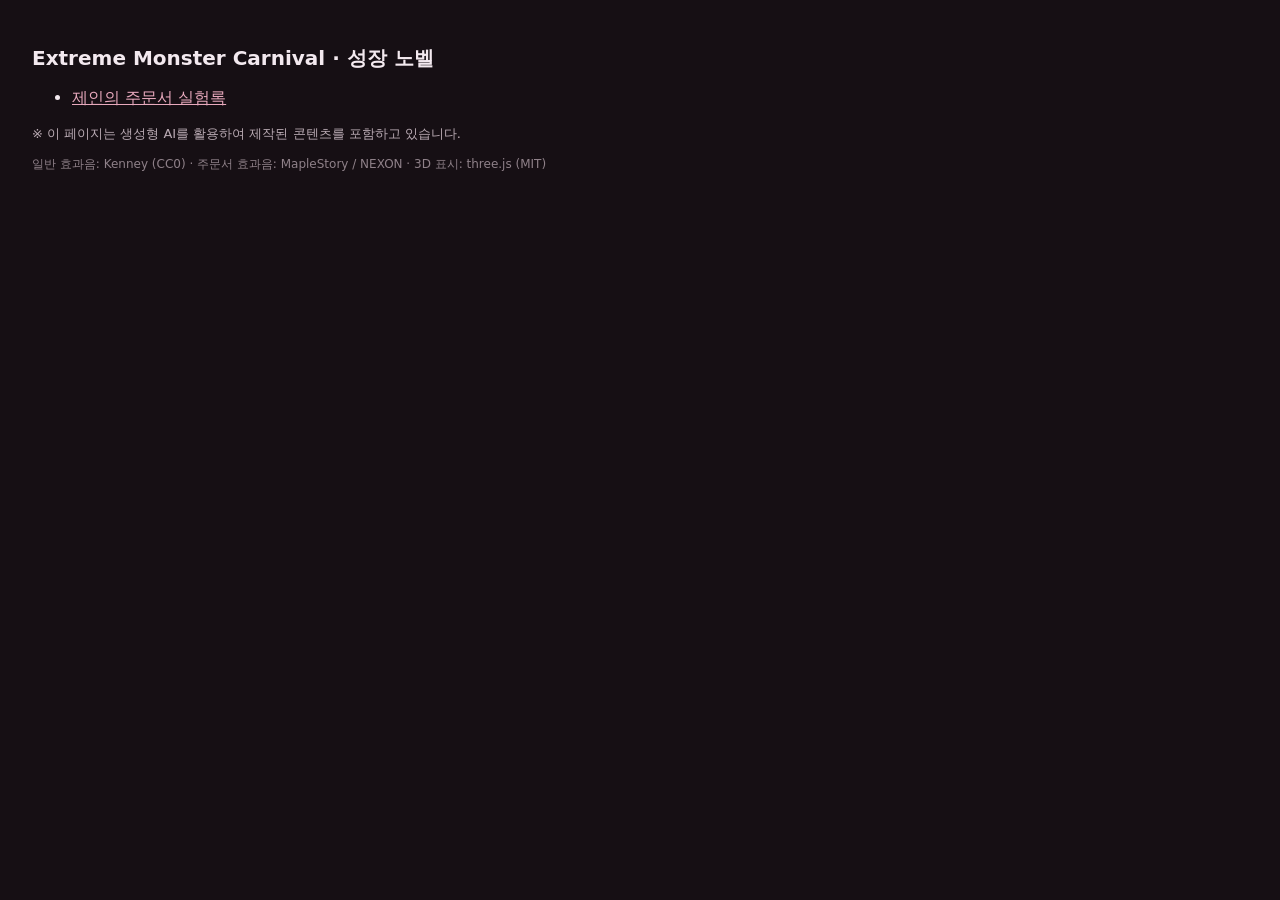
<file: index.html>
<!DOCTYPE html><html lang="ko"><head><meta charset="UTF-8"><title>Extreme Monster Carnival · 노벨</title><meta name="viewport" content="width=device-width, initial-scale=1"></head><body style="font-family:system-ui,sans-serif;background:#160f14;color:#f3e9ef;padding:24px"><h1 style="font-size:20px">Extreme Monster Carnival · 성장 노벨</h1><ul><li><a style="color:#e8a9bd" href="jane/">제인의 주문서 실험록</a></li></ul><p style="font-size:13px;color:#b9aab3">※ 이 페이지는 생성형 AI를 활용하여 제작된 콘텐츠를 포함하고 있습니다.</p><p style="font-size:12px;color:#8f8189">일반 효과음: Kenney (CC0) · 주문서 효과음: MapleStory / NEXON · 3D 표시: three.js (MIT)</p></body></html>
</file>
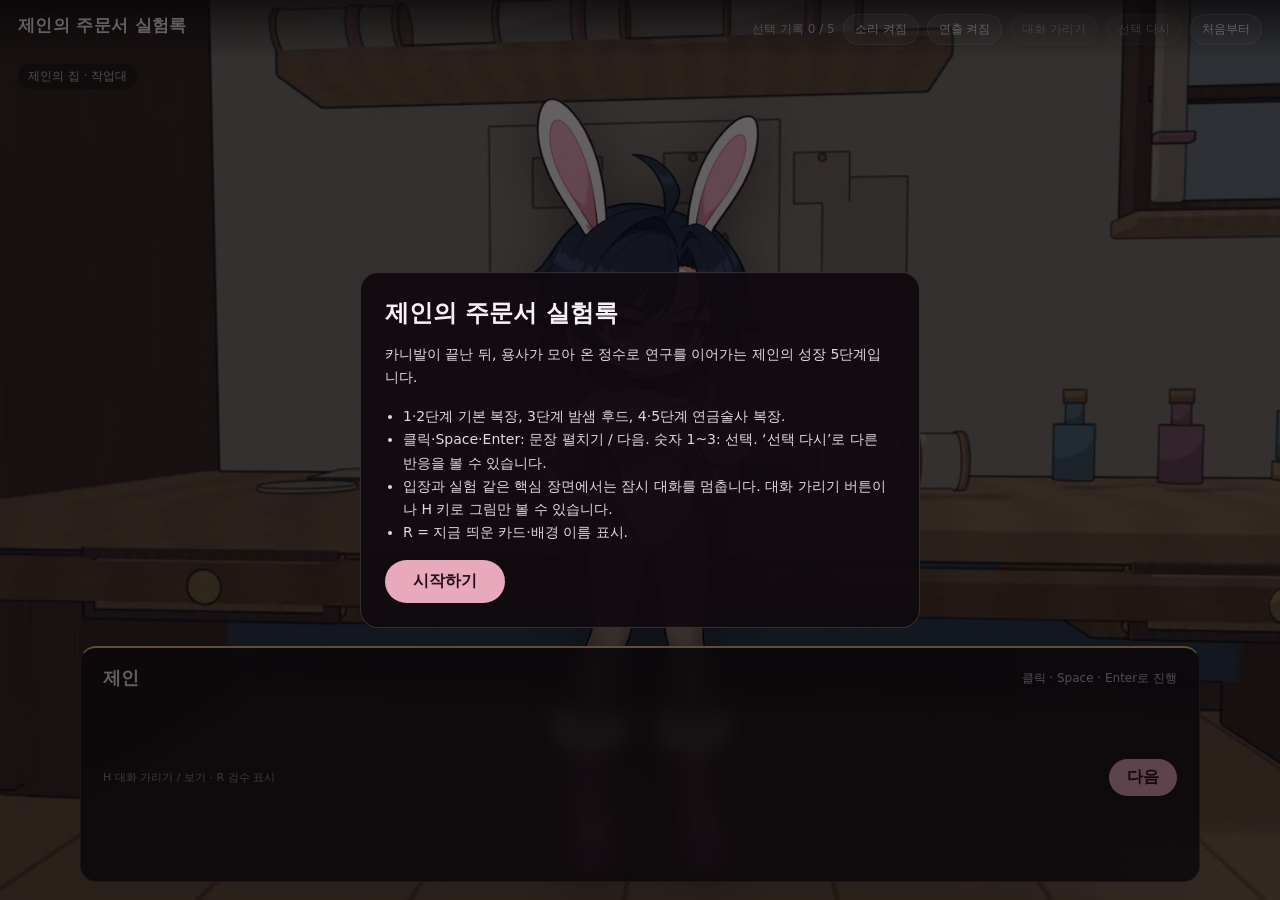
<file: jane/index.html>
<!DOCTYPE html>
<html lang="ko">
<head>
  <meta charset="UTF-8" />
  <meta name="viewport" content="width=device-width, initial-scale=1.0" />
  <title>제인의 주문서 실험록 · 카드판</title>
  <link rel="stylesheet" href="styles.css?v=5cdf9ec5" />
  <link rel="stylesheet" href="fx.css?v=d3fbc1db" />
</head>
<body>
  <div id="app" class="app" data-scene="1" tabindex="-1">
    <div id="world" class="world" aria-hidden="true">
      <div id="bgA" class="background shown"></div>
      <div id="bgB" class="background"></div>
      <div id="actor" class="actor">
        <div id="actorBody" class="actor-body">
          <img id="cardA" class="card" alt="" />
          <img id="cardB" class="card" alt="" />
          <div id="fxHead" class="fx-head"></div>
        </div>
      </div>
      <div id="fxScreen" class="fx-screen"></div>
    </div>
    <div id="flash" class="flash"></div>
    <div id="chapter" class="chapter"><div id="chapterNum" class="chapter-num"></div><div id="chapterTitle" class="chapter-title"></div></div>
    <div id="request" class="request hidden" aria-live="polite">
      <div class="request-paper" aria-hidden="true"></div>
      <div><div class="request-head">의뢰서를 받았다</div><div id="requestText" class="request-text"></div></div>
    </div>

    <div class="overlay-top">
      <div class="title-wrap">
        <h1>제인의 주문서 실험록</h1>
        <p id="sceneTag" class="scene-tag"></p>
      </div>
      <div class="controls">
        <span id="choiceCount" class="choice-count">선택 기록 0 / 5</span>
        <button id="soundToggle" class="secondary" type="button" aria-pressed="true">소리 켜짐</button>
        <button id="actingToggle" class="secondary" type="button" aria-pressed="true">연출 켜짐</button>
        <button id="hideDialogueBtn" class="secondary" type="button" aria-controls="dialogueBox" aria-pressed="false" disabled>대화 가리기</button>
        <button id="rewindBtn" class="secondary" type="button" disabled>선택 다시</button>
        <button id="restartBtn" class="secondary" type="button">처음부터</button>
      </div>
    </div>
    <div id="locationLabel" class="location-label"></div>
    <div id="reviewChip" class="review-chip hidden"></div>
    <button id="restoreDialogueBtn" class="secondary restore-dialogue hidden" type="button" aria-controls="dialogueBox">대화 보기 · H</button>

    <div id="dialogueBox" class="dialogue-box" tabindex="-1" aria-label="대화창">
      <div class="speaker-row">
        <div class="speaker-group">
          <div id="speaker" class="speaker">제인</div>
          <span id="emotionTag" class="emotion-tag hidden"></span>
        </div>
        <div id="hint" class="hint">클릭 · Space · Enter로 진행</div>
      </div>
      <div id="cueBox" class="cue-box hidden"><span class="cue-marker" aria-hidden="true">—</span><span id="cue"></span></div>
      <div id="text" class="text"></div>
      <div id="announcement" class="sr-only" aria-live="polite" aria-atomic="true"></div>
      <div id="choicePanel" class="choice-panel hidden" role="group"></div>
      <div class="bottom-row">
        <span class="keys">H 대화 가리기 / 보기 · R 검수 표시</span>
        <button id="nextBtn" class="primary" type="button">다음</button>
      </div>
    </div>

    <div id="endCard" class="end-card hidden">
      <div class="end-title">오늘은 여기까지</div>
      <div class="end-sub">창을 닫으면 카니발로 돌아갑니다.</div>
    </div>

    <div id="startModal" class="modal">
      <div class="modal-card">
        <h2>제인의 주문서 실험록</h2>
        <p>카니발이 끝난 뒤, 용사가 모아 온 정수로 연구를 이어가는 제인의 성장 5단계입니다.</p>
        <ul>
          <li>1·2단계 기본 복장, 3단계 밤샘 후드, 4·5단계 연금술사 복장.</li>
          <li>클릭·Space·Enter: 문장 펼치기 / 다음. 숫자 1~3: 선택. ‘선택 다시’로 다른 반응을 볼 수 있습니다.</li>
          <li>입장과 실험 같은 핵심 장면에서는 잠시 대화를 멈춥니다. 대화 가리기 버튼이나 H 키로 그림만 볼 수 있습니다.</li>
          <li>R = 지금 띄운 카드·배경 이름 표시.</li>
        </ul>
        <button id="startBtn" class="primary big" type="button">시작하기</button>
      </div>
    </div>
  </div>

  <script>
    // stage3d.js (a module, loads after these scripts) resolves this with its API, or null for the 2D backgrounds.
    // After 15 s the novel starts in 2D and a 3D room that arrives later stays unused (__stage3dGaveUp).
    window.stage3dReady = new Promise(resolve => {
      window.__stage3dResolve = resolve;
      setTimeout(() => { window.__stage3dGaveUp = true; resolve(null); }, 15000);
    });
  </script>
  <script src="emotions.js?v=776242b4"></script>
  <script src="story.js?v=7809ab30"></script>
  <script src="staging.js?v=85372f92"></script>
  <script src="sound.js?v=d559c42e"></script>
  <script src="playback.js?v=1df4e8b6"></script>
  <script src="fx.js?v=7c7b82de"></script>
  <script src="app.js?v=b15ad111"></script>
  <script type="importmap">{ "imports": { "three": "./3d/vendor/three/build/three.module.js" } }</script>
  <script type="module" src="stage3d.js?v=e35518e2"></script>
</body>
</html>
</file>
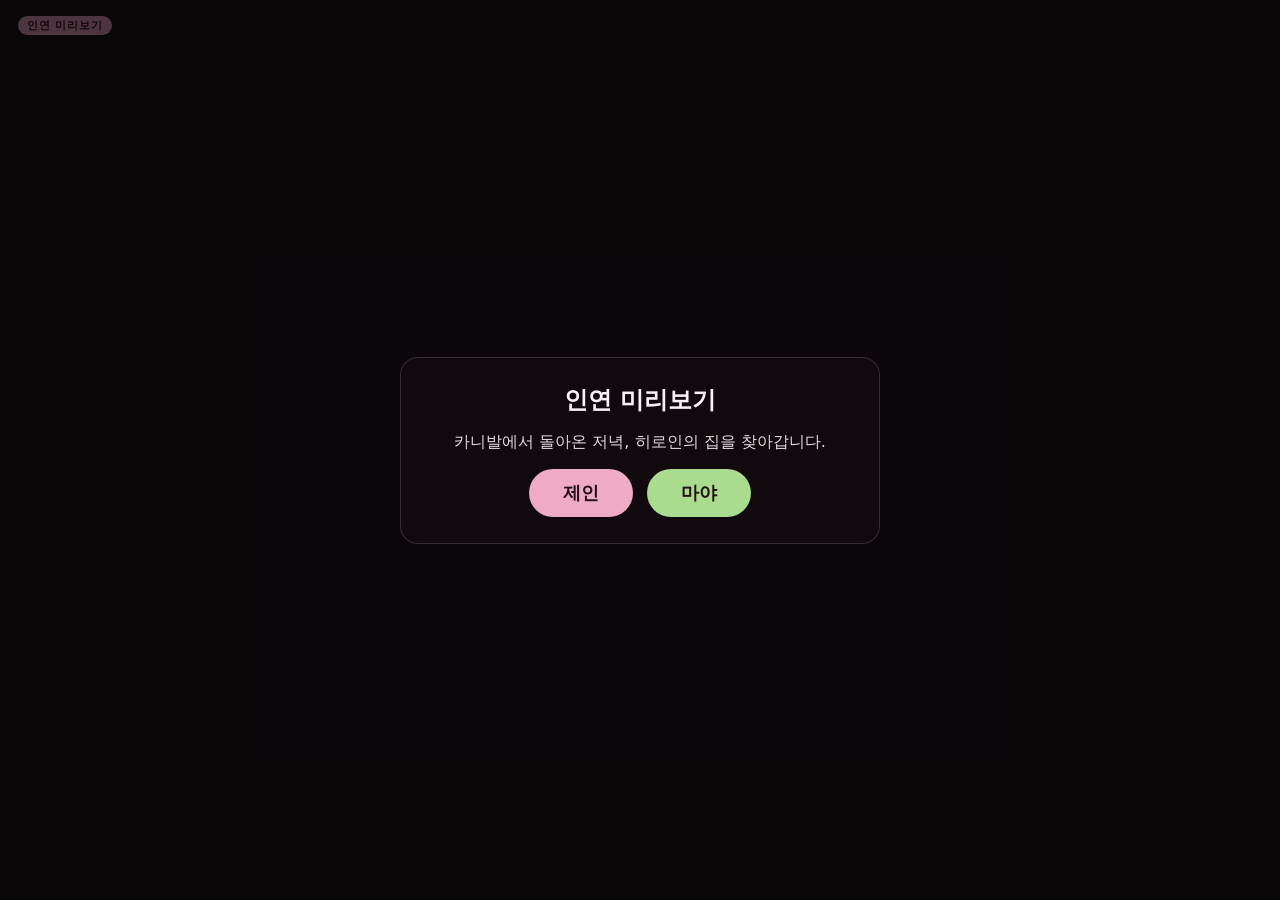
<file: rel/index.html>
<!DOCTYPE html>
<html lang="ko">
<head>
  <meta charset="UTF-8" />
  <meta name="viewport" content="width=device-width, initial-scale=1.0" />
  <title>Extreme Monster Carnival · 인연 미리보기</title>
  <link rel="stylesheet" href="rel.css?v=fe7c84b5" />
</head>
<body>
  <div id="app" class="app" tabindex="-1">
    <div id="bg" class="background"></div>
    <div id="bgB" class="background"></div>
    <div id="spaceRoom" class="space-room"></div>
    <div id="actor" class="actor">
      <div id="actorBody" class="actor-body">
        <img id="cardA" class="card" alt="" />
        <img id="cardB" class="card" alt="" />
      </div>
    </div>

    <div class="overlay-top">
      <div class="title-wrap">
        <div class="preview-badge">인연 미리보기</div>
        <h1 id="title"></h1>
        <p id="place" class="place"></p>
      </div>
      <div id="hearts" class="hearts" aria-label="인연 단계"></div>
    </div>

    <div id="chapter" class="chapter">
      <div class="chapter-heart">♥</div>
      <div id="chapterNum" class="chapter-num"></div>
      <div id="chapterTitle" class="chapter-title"></div>
    </div>

    <div id="black" class="black"></div>
    <div id="spaceStatus" class="space-status hidden"></div>
    <button id="doorBtn" class="door-prompt hidden" type="button">문을 열고 들어가기</button>

    <div id="dialogueBox" class="dialogue-box" tabindex="-1" aria-label="대화창">
      <div class="speaker-row">
        <div id="speaker" class="speaker"></div>
        <div class="hint">클릭 · Space · Enter로 진행</div>
      </div>
      <div id="text" class="text"></div>
      <div id="choicePanel" class="choice-panel hidden" role="group"></div>
      <div class="bottom-row"><span></span><button id="nextBtn" class="primary" type="button">다음</button></div>
    </div>

    <div id="endCard" class="end-card hidden">
      <div class="end-inner">
        <div id="endName" class="end-name"></div>
        <div id="endHearts" class="end-hearts"></div>
        <div id="endLevel" class="end-level">인연 1단계</div>
        <div class="end-next-head">다음 이야기</div>
        <ul id="endNext" class="end-next"></ul>
        <div class="end-promise">정식 업데이트에서 이어집니다</div>
        <div id="endCg" class="end-cg hidden">
          <div class="end-next-head">함께할 장면 · 미리보기</div>
          <div id="endCgStrip" class="end-cg-strip"></div>
        </div>
        <div class="end-sub">창을 닫으면 카니발로 돌아갑니다.</div>
        <div class="end-note">※ 이 페이지는 생성형 AI를 활용하여 제작된 그림을 포함하고 있습니다.</div>
      </div>
    </div>

    <div id="cgView" class="cg-view hidden"><img alt=""></div>

    <div id="picker" class="picker hidden">
      <div class="picker-card">
        <h2>인연 미리보기</h2>
        <p>카니발에서 돌아온 저녁, 히로인의 집을 찾아갑니다.</p>
        <div class="picker-row">
          <a class="primary big" href="?who=jane">제인</a>
          <a class="primary big maya" href="?who=maya">마야</a>
        </div>
      </div>
    </div>
  </div>

  <script type="importmap">{ "imports": { "three": "../jane/3d/vendor/three/build/three.module.js" } }</script>
  <script src="stories.js?v=7945a01c"></script>
  <script src="rel.js?v=f20deb53"></script>
</body>
</html>
</file>
<file: jane/styles.css>
:root {
  --ink: #f7f1f5;
  --muted: #cbbfc6;
  --panel: rgba(19, 13, 18, .86);
  --panel-strong: rgba(17, 11, 16, .95);
  --line: rgba(255, 255, 255, .14);
  --accent: #e8a9bd;
  --emotion-color: #efc67d;
}
* { box-sizing: border-box; }
html, body { margin: 0; height: 100%; background: #120d11; }
body { font-family: Pretendard, "Noto Sans KR", "Malgun Gothic", system-ui, sans-serif; color: var(--ink); overflow: hidden; }
button { font: inherit; }

.app { position: relative; width: 100vw; height: 100vh; overflow: hidden; background: #120d11; }
.background { position: absolute; inset: 0; background: center / cover no-repeat; opacity: 0;
  filter: saturate(.95) brightness(.86); transition: opacity .35s ease; }
.background.shown { opacity: 1; }

/* The actor box has the card's own 832:1248 shape so head-anchored effects can be placed in card percentages.
   The lower ~38% of a card sits behind the dialogue box (cards are fitted by head size and position). */
.world { position: absolute; inset: 0; }
.actor { position: absolute; z-index: 2; left: 50%; bottom: 0; height: 92%; aspect-ratio: 832 / 1248;
  transform: translateX(-50%); pointer-events: none; }
.actor-body { position: absolute; inset: 0; transform-origin: 50% 100%; }
.card { position: absolute; inset: 0; width: 100%; height: 100%; object-fit: contain; opacity: 0;
  filter: drop-shadow(0 10px 26px rgba(0, 0, 0, .45)); transition: opacity .18s ease; }
.card.shown { opacity: 1; }
/* cards are drawn in daylight; on a night background they are dimmed a little so she sits in the same light */
.app.night .card { filter: drop-shadow(0 10px 26px rgba(0, 0, 0, .5)) brightness(.86) saturate(.92); }
.app.instant .card, .app.instant .background { transition: none; }
.fx-head, .fx-screen { position: absolute; inset: 0; pointer-events: none; }
.fx-screen { z-index: 3; overflow: hidden; }

.overlay-top { position: absolute; z-index: 6; top: 0; left: 0; right: 0; display: flex; justify-content: space-between;
  align-items: flex-start; gap: 12px; padding: 14px 18px; background: linear-gradient(rgba(10, 6, 9, .72), transparent); }
.title-wrap h1 { margin: 0; font-size: 17px; letter-spacing: .02em; }
.scene-tag { margin: 3px 0 0; font-size: 13px; color: var(--accent); }
.controls { display: flex; flex-wrap: wrap; gap: 8px; align-items: center; justify-content: flex-end; }
.choice-count { font-size: 12px; color: var(--muted); }
.secondary { border: 1px solid var(--line); background: rgba(255, 255, 255, .07); color: var(--ink);
  padding: 6px 11px; border-radius: 999px; font-size: 12px; cursor: pointer; }
.secondary:hover:not(:disabled) { border-color: var(--accent); }
.secondary:disabled { opacity: .45; cursor: default; }
.location-label { position: absolute; z-index: 5; top: 64px; left: 18px; font-size: 12px; color: var(--muted);
  padding: 4px 10px; border-radius: 999px; background: rgba(0, 0, 0, .35); }
.review-chip { position: absolute; z-index: 7; top: 64px; right: 18px; max-width: 60vw; font: 12px/1.4 Consolas, monospace;
  color: #ffe9a6; background: rgba(0, 0, 0, .65); border: 1px solid rgba(255, 233, 166, .4); padding: 5px 9px; border-radius: 8px; }

.dialogue-box { position: absolute; z-index: 6; left: 50%; bottom: 18px; transform: translateX(-50%);
  width: min(1120px, calc(100% - 26px)); min-height: 236px; max-height: calc(100vh - 120px); overflow-y: auto;
  padding: 18px 22px 14px; border: 1px solid var(--line); border-top: 2px solid var(--emotion-color); border-radius: 16px;
  background: var(--panel); backdrop-filter: blur(10px); cursor: pointer; outline: none; }
.speaker-row, .bottom-row { display: flex; align-items: center; justify-content: space-between; gap: 12px; }
.speaker-group { display: flex; align-items: center; gap: 10px; }
.speaker { font-weight: 700; font-size: 18px; }
.dialogue-box[data-speaker="기록"] .speaker, .dialogue-box[data-speaker="시스템"] .speaker { color: var(--muted); }
.dialogue-box[data-speaker="플레이어"] .speaker { color: #c8b2e9; }
.emotion-tag { font-size: 12px; padding: 2px 9px; border-radius: 999px; color: #1b1217; background: var(--emotion-color); }
.hint { font-size: 12px; color: var(--muted); }
.cue-box { margin-top: 10px; padding: 7px 11px; border-left: 2px solid var(--emotion-color);
  background: rgba(255, 255, 255, .04); color: #d7ccd3; font-size: 13px; line-height: 1.6; }
.cue-marker { margin-right: 6px; opacity: .6; }
.text { margin: 12px 0 10px; font-size: 18px; line-height: 1.7; min-height: 2.6em; white-space: pre-wrap; }
.choice-panel { display: grid; gap: 8px; margin: 4px 0 10px; }
/* side by side on wide screens so the box stays low and her face stays clear while choosing */
@media (min-width: 900px) {
  .choice-panel { grid-template-columns: repeat(3, 1fr); }
  .choice-button { align-items: flex-start; line-height: 1.5; }
}
.choice-button { display: flex; gap: 10px; align-items: center; text-align: left; padding: 10px 13px; border-radius: 11px;
  border: 1px solid var(--line); background: rgba(255, 255, 255, .06); color: var(--ink); cursor: pointer; }
.choice-button:hover, .choice-button:focus-visible { border-color: var(--accent); background: rgba(232, 169, 189, .14); }
.choice-number { font-size: 12px; color: var(--accent); font-variant-numeric: tabular-nums; }
.keys { font-size: 11px; color: var(--muted); opacity: .7; }
.primary { border: none; border-radius: 999px; padding: 8px 18px; background: var(--accent); color: #241018; font-weight: 700; cursor: pointer; }
.primary:disabled { opacity: .5; cursor: default; }
.primary.big { padding: 11px 28px; font-size: 16px; }

.modal { position: absolute; inset: 0; z-index: 20; display: grid; place-items: center; background: rgba(8, 5, 7, .62); }
.modal-card { width: min(560px, calc(100% - 32px)); padding: 24px; border-radius: 18px; border: 1px solid var(--line); background: var(--panel-strong); }
.modal-card h2 { margin: 0 0 10px; }
.modal-card p, .modal-card li { line-height: 1.65; color: #e3d8de; font-size: 14px; }
.modal-card ul { padding-left: 18px; }

/* game mode (?stage=N inside the in-game WebView): no replay or review controls, an end card when the stage is over */
.app.game #rewindBtn, .app.game #restartBtn, .app.game .choice-count, .app.game .keys { display: none; }
.end-card { position: absolute; inset: 0; z-index: 16; display: grid; place-content: center; text-align: center;
  background: radial-gradient(ellipse at center, rgba(18, 10, 16, .78), rgba(10, 6, 9, .94)); animation: end-in .6s ease-out both; }
@keyframes end-in { from { opacity: 0; } to { opacity: 1; } }
.end-title { font-size: clamp(24px, 3.2vw, 40px); font-weight: 800; }
.end-sub { margin-top: 10px; font-size: 15px; color: var(--muted); }

/* 3D workshop background (stage3d.js): the canvas replaces the 2D renders; the card is placed by script each frame */
.app.three .background { display: none; }
.app.three .actor { transition: opacity .4s ease; }
.stage3d-fade { position: absolute; inset: 0; z-index: 4; background: #000; opacity: 0; pointer-events: none; }
/* 'open the door' at a stage start (also the press that lets the browser play sound) */
.door-prompt { position: absolute; z-index: 16; left: 50%; top: 58%; transform: translate(-50%, -50%); padding: 12px 30px;
  border: 1px solid rgba(255, 233, 190, .55); border-radius: 999px; background: rgba(30, 20, 26, .6); color: #fff3dc;
  font-size: 17px; font-weight: 700; letter-spacing: .08em; cursor: pointer; animation: door-prompt 1.6s ease-in-out infinite; }
.door-prompt:hover { background: rgba(60, 38, 48, .75); }
@keyframes door-prompt { 50% { box-shadow: 0 0 0 6px rgba(255, 233, 190, .12); border-color: rgba(255, 233, 190, .9); } }

.hidden { display: none !important; }
.sr-only { position: absolute; width: 1px; height: 1px; overflow: hidden; clip: rect(0 0 0 0); white-space: nowrap; }
.app.ui-hidden .overlay-top, .app.ui-hidden .dialogue-box, .app.ui-hidden .location-label, .app.ui-hidden .review-chip {
  opacity: 0; visibility: hidden; pointer-events: none;
}
.app.dialogue-auto-hidden .dialogue-box { opacity: 0; visibility: hidden; pointer-events: none; }
.restore-dialogue { position: absolute; z-index: 19; top: 18px; right: 18px;
  background: rgba(24, 16, 23, .8); }
.app.presenting #nextBtn { cursor: wait; }

@media (max-width: 720px) {
  .actor { height: 80%; }
  .dialogue-box { bottom: 10px; width: calc(100% - 18px); min-height: 220px; padding: 14px; }
  .overlay-top { flex-direction: column; }
  .location-label, .review-chip { top: 96px; }
}
</file>
<file: jane/fx.css>
/* ---- acting: small whole-card motions when her feeling changes ---- */
.actor-body.act-rise { animation: act-rise .5s cubic-bezier(.3, 1.4, .5, 1); }
.actor-body.act-recoil { animation: act-recoil .45s ease-out; }
.actor-body.act-sink { animation: act-sink .7s ease-in-out; }
.actor-body.act-settle { animation: act-settle 1s ease-in-out; }
@keyframes act-rise { 0% { transform: none; } 35% { transform: translateY(-3.2%) scale(1.012, .99); } 70% { transform: translateY(.4%) scale(.995, 1.008); } 100% { transform: none; } }
@keyframes act-recoil { 0% { transform: none; } 18% { transform: translateY(-2.6%) scale(1.02); } 36% { transform: translate(-1%, -1.4%); } 54% { transform: translate(1%, -.6%); } 72% { transform: translate(-.5%, 0); } 100% { transform: none; } }
@keyframes act-sink { 0% { transform: none; } 45% { transform: translateY(1.6%) scale(1.01, .975); } 100% { transform: none; } }
/* turning round from her back: the card narrows to its edge and comes back (the new card swaps in at the edge) */
.act-turn { animation: act-turn .38s ease-in-out; }
@keyframes act-turn { 0% { transform: none; } 45% { transform: scaleX(.03) translateY(-1.5%); } 55% { transform: scaleX(.03) translateY(-1.5%); } 100% { transform: none; } }
@keyframes act-settle { 0%, 100% { transform: none; } 33% { transform: rotate(-1deg); } 66% { transform: rotate(.8deg); } }

/* ---- emotion marks next to her head ---- */
.mark { position: absolute; transform: translate(-50%, -50%); }
.mark svg { display: block; width: 100%; height: auto; filter: drop-shadow(0 2px 2px rgba(0, 0, 0, .25)); overflow: visible; }
.anim-pop { animation: m-pop .38s cubic-bezier(.3, 1.6, .5, 1) both; }
.anim-throb { animation: m-pop .3s ease-out both, m-throb .9s .3s ease-in-out infinite; }
.anim-drip { animation: m-drip .7s ease-out both; }
.anim-fade { animation: m-fade .6s ease-out both; }
.anim-bob { animation: m-pop .35s ease-out both, m-bob 1.4s .35s ease-in-out infinite; }
.anim-float { animation: m-float 1.8s ease-out both; }
.anim-twinkle { animation: m-twinkle 1.3s ease-in-out infinite both; }
.anim-none { animation: none; }
@keyframes m-pop { 0% { transform: translate(-50%, -50%) scale(0); opacity: 0; } 70% { transform: translate(-50%, -50%) scale(1.18); opacity: 1; } 100% { transform: translate(-50%, -50%) scale(1); } }
@keyframes m-throb { 50% { transform: translate(-50%, -50%) scale(1.14); } }
@keyframes m-drip { 0% { transform: translate(-50%, -90%); opacity: 0; } 40% { opacity: 1; } 100% { transform: translate(-50%, -40%); } }
@keyframes m-fade { from { opacity: 0; transform: translate(-50%, -70%); } to { opacity: 1; transform: translate(-50%, -50%); } }
@keyframes m-bob { 50% { transform: translate(-50%, -62%) rotate(6deg); } }
@keyframes m-float { 0% { opacity: 0; transform: translate(-50%, -30%) scale(.6); } 25% { opacity: 1; } 100% { opacity: 0; transform: translate(-30%, -140%) scale(1.15); } }
@keyframes m-twinkle { 0%, 100% { transform: translate(-50%, -50%) scale(.55) rotate(0); opacity: .55; } 50% { transform: translate(-50%, -50%) scale(1.1) rotate(25deg); opacity: 1; } }

/* ---- event effects ---- */
.paper-hands { position: absolute; inset: 0; }
.sprite { position: absolute; transform: translate(-50%, -50%) rotate(var(--r, 0deg)); pointer-events: none; }
.sprite.flicker { animation: fx-flicker 1.4s linear both; mix-blend-mode: screen; }
.sprite.flicker.dim { opacity: .6; }
@keyframes fx-flicker { 0% { opacity: 0; } 12% { opacity: 1; } 24% { opacity: .25; } 36% { opacity: .95; } 50% { opacity: .15; } 62% { opacity: .7; } 78% { opacity: .1; } 100% { opacity: 0; } }
.sprite.sweep { animation: fx-sweep 1.6s ease-out both; mix-blend-mode: screen; }
@keyframes fx-sweep { 0% { opacity: 0; transform: translate(-62%, -50%) scale(.9); } 30% { opacity: 1; } 75% { opacity: 1; transform: translate(-48%, -52%) scale(1.05); } 100% { opacity: 0; transform: translate(-45%, -52%) scale(1.05); } }
.sprite.bloom { animation: fx-bloom 2.1s ease-out both; mix-blend-mode: screen; }
@keyframes fx-bloom { 0% { opacity: 0; transform: translate(-50%, -50%) scale(.25); } 30% { opacity: 1; } 100% { opacity: 0; transform: translate(-50%, -50%) scale(1.1); } }
.sprite.rise { animation: fx-rise 2.1s ease-out both; }
@keyframes fx-rise { 0% { opacity: 0; transform: translate(-50%, -20%) scale(.8); } 25% { opacity: .9; } 100% { opacity: 0; transform: translate(-50%, -85%) scale(1.15); } }
.sprite.scatter { animation: fx-scatter 1.2s cubic-bezier(.2, .7, .4, 1) both; }
@keyframes fx-scatter { 0% { opacity: 0; transform: translate(-50%, -50%) scale(.4); } 15% { opacity: 1; }
  100% { opacity: 0; transform: translate(calc(-50% + var(--tx)), calc(-50% + var(--ty) + 60%)) rotate(var(--r)) scale(1); } }
.sprite.stick { animation: fx-stick .32s cubic-bezier(.3, 1.6, .5, 1) both; }
.sprite.stick.jiggle { animation: fx-stick .32s cubic-bezier(.3, 1.6, .5, 1) both, fx-jiggle 1.6s .32s ease-in-out infinite; }
@keyframes fx-stick { 0% { opacity: 0; transform: translate(-50%, -50%) rotate(var(--r)) scale(1.8); } 100% { opacity: 1; transform: translate(-50%, -50%) rotate(var(--r)) scale(1); } }
@keyframes fx-jiggle { 50% { transform: translate(-50%, -50%) rotate(calc(var(--r) + 7deg)); } }
.peel, .peel .sprite { animation: fx-peel .4s ease-in forwards !important; }
@keyframes fx-peel { to { opacity: 0; transform: translate(-50%, 10%) rotate(40deg) scale(.7); } }
@keyframes fx-ears-glow { 50% { filter: brightness(1.35) drop-shadow(0 0 18px rgba(255, 233, 160, .9)); } }

/* A small generated manga cut beside her face; its outer size stays fixed during zoom. */
.scroll-test { position: absolute; width: 180px; height: 180px; padding: 3px; border: 2px solid #241e24;
  background: #fffaf0; outline: 1px solid #fffaf0; transform: rotate(-3deg);
  box-shadow: 3px 4px 0 rgba(20, 13, 18, .38); transition: opacity .35s ease; }
.scroll-test-view { position: relative; width: 100%; height: 100%; overflow: hidden; background: #f4f0e6; }
.manga-camera { position: absolute; inset: 0; transform-origin: 52% 48%; }
.manga-atlas { position: absolute; left: 0; top: 0; width: 300%; height: 100%; max-width: none; }
.scroll-test[data-phase="burst"] .manga-atlas { transform: translateX(-33.333333%); }
.scroll-test[data-phase="spent"] .manga-atlas { transform: translateX(-66.666667%); }
.manga-light { position: absolute; inset: 0; background: radial-gradient(circle at 52% 48%, rgba(255, 255, 255, .7), transparent 35%);
  animation: fx-flicker 1.4s linear both; }
.scroll-test.play { animation: manga-open .3s ease-out; }
.scroll-test.zooming .manga-camera { animation: manga-zoom .95s ease-in-out both; }
.scroll-test.burst { animation: manga-punch .32s ease-out; }
.scroll-test.closing { opacity: 0; }
@keyframes manga-open { from { opacity: 0; transform: rotate(-3deg) scale(.9); } to { opacity: 1; transform: rotate(-3deg); } }
@keyframes manga-zoom { from { transform: scale(1); } to { transform: scale(1.1); } }
@keyframes manga-punch { 0%, 100% { transform: rotate(-3deg); } 15% { transform: rotate(-5deg) scale(1.025); }
  40% { transform: rotate(-1.5deg); } 70% { transform: rotate(-3.5deg); } }

.manga-charge { position: absolute; inset: 0; pointer-events: none;
  background: radial-gradient(ellipse at 52% 48%, #fff 0%, #fff3c3cc 12%, transparent 46%);
  animation: manga-charge var(--charge-time) ease-in both; }
.manga-burst-ink { position: absolute; inset: 0; pointer-events: none; }
.manga-impact-core { position: absolute; inset: 10%; background: #fffbea;
  clip-path: polygon(50% 0,59% 29%,83% 6%,74% 36%,100% 40%,77% 54%,97% 80%,64% 68%,58% 100%,45% 75%,16% 96%,27% 64%,0 57%,28% 43%,9% 15%,40% 30%);
  animation: manga-impact .6s ease-out both; }
.manga-sfx { position: absolute; left: 23%; top: 20%; color: #211621; font: 900 clamp(24px, 4vw, 48px)/1.1 system-ui, sans-serif;
  -webkit-text-stroke: 4px #fffaf0; paint-order: stroke fill; text-shadow: 3px 4px 0 #fffaf0;
  animation: manga-sfx 1s ease-out both; }
.manga-fragment { position: absolute; left: 50%; top: 51%; width: 7%; height: 10%; background: #fff4d1;
  border: 1px solid #382629; animation: manga-fragment .85s cubic-bezier(.15,.6,.35,1) both; }
@keyframes manga-charge { 0% { opacity: 0; transform: scale(1.3); } 32% { opacity: .65; }
  55% { opacity: .3; } 78% { opacity: .85; } 100% { opacity: 1; transform: scale(.28); } }
@keyframes manga-impact { 0% { opacity: 1; transform: scale(.12) rotate(-12deg); } 18% { opacity: 1; transform: scale(1.25) rotate(4deg); }
  45% { opacity: .8; } 100% { opacity: 0; transform: scale(1.55) rotate(10deg); } }
@keyframes manga-sfx { 0% { opacity: 0; transform: scale(.3) rotate(-20deg); } 15%,65% { opacity: 1; transform: scale(1.08) rotate(-12deg); }
  100% { opacity: 0; transform: translateY(-15%) scale(1) rotate(-9deg); } }
@keyframes manga-fragment { 0% { opacity: 1; transform: translate(0,0) scale(.3); }
  75% { opacity: 1; } 100% { opacity: 0; transform: translate(var(--dx),var(--dy)) rotate(var(--spin)) scale(.7); } }

/* Jane flicks the failed sheets aside mid-sentence, without pausing the conversation. */
.sprite.paper-flick { animation: paper-flick .55s cubic-bezier(.15,.55,.5,1) both; }
@keyframes paper-flick {
  0% { opacity: 1; transform: translate(-50%,-50%) rotate(var(--r)) scale(1); }
  38% { opacity: 1; transform: translate(calc(-50% + var(--mx)),calc(-50% + var(--my))) rotate(70deg) scale(.8); }
  100% { opacity: 0; transform: translate(calc(-50% + var(--dx)),calc(-50% + var(--dy))) rotate(210deg) scale(.4); }
}

/* The camera retreats a little behind the player: just the crown at the lower edge, not a large portrait. */
.hero-cut { position: absolute; top: 78%; left: max(8px, calc(50% - 34vh)); height: 42%; aspect-ratio: 400 / 520;
  opacity: 0; transform: translateY(80%); pointer-events: none; }
.hero-cut svg { position: absolute; inset: 0; width: 100%; height: 100%; overflow: visible; filter: blur(.8px); }
.hero-shape { fill: #181019; }
.hero-ears { position: absolute; left: 7.5%; top: -42%; width: 85%; transform-origin: 50% 92%; mix-blend-mode: screen; }
.dialogue-box { transition: transform .35s ease, opacity .35s ease; }
.overlay-top, .location-label { transition: opacity .35s ease; }
.app.cutin .dialogue-box { transform: translate(-50%, 115%); opacity: 0; pointer-events: none; }
.app.cutin .overlay-top, .app.cutin .location-label { opacity: 0; }
.hero-cut .hero-rim, .hero-cut .hero-ears { opacity: 0; }
.hero-cut.ears-visible .hero-rim { animation: hero-rim .45s ease-out both; }
.hero-cut.ears-visible .hero-ears { animation: hero-ears .5s cubic-bezier(.3, 1.3, .5, 1) both, fx-ears-glow 1.6s .5s ease-in-out infinite; }
.hero-cut.peel { animation: hero-out .5s ease-in forwards !important; }
@keyframes hero-in { from { opacity: 0; transform: translateY(45%); } to { opacity: 1; transform: none; } }
@keyframes hero-rim { from { opacity: 0; } to { opacity: 1; } }
@keyframes hero-ears { from { opacity: 0; transform: scale(.3, 0); } to { opacity: 1; transform: none; } }
@keyframes hero-out { to { opacity: 0; transform: translateY(40%); } }
.hero-orb { position: absolute; left: 0; top: 0; width: 4.4vh; height: 4.4vh; margin: -2.2vh 0 0 -2.2vh; border-radius: 50%;
  pointer-events: none; background: radial-gradient(circle, #fff 0 22%, #ffe9b0 40%, rgba(255, 214, 140, 0) 70%);
  box-shadow: 0 0 2.4vh 1vh rgba(255, 220, 150, .5); }

/* 2D fallback keeps the same retreat/return beat when WebGL is unavailable. */
.app:not(.three).player-reveal .actor { transform: translateX(-50%) scale(calc(1 - var(--reveal, 0) * .15)); transform-origin: 50% 45%; }
.app:not(.three).player-reveal .background { background-size: auto calc(100% - var(--reveal, 0) * 4%); }

/* Small illustrated props remain independent of Jane's changing expression. */
.study-art { position: absolute; inset: 0; width: 100%; height: 100%; max-width: none; object-fit: cover; }
.research-cut .study-art { width: 370%; height: 370%; left: -136%; top: -141%; }
.rune-point { position: absolute; left: 47%; top: 53%; width: 7%; aspect-ratio: 1; transform: translate(-50%,-50%);
  border-radius: 50%; background: #fff7d7; box-shadow: 0 0 8px 3px #ffd685; opacity: .65; }
.research-cut .rune-point { left: 38%; top: 55%; opacity: .2; }
.research-cut.repeating .rune-point { animation: rune-repeat .55s ease-out 3; }
@keyframes rune-repeat { 0% { opacity: .1; transform: translate(-50%,-50%) scale(.6); } 30% { opacity: 1; transform: translate(-50%,-50%) scale(1.45); } 100% { opacity: .2; transform: translate(-50%,-50%) scale(1); } }
.plate-light { position: absolute; top: 49.5%; opacity: 0; transform: translate(-50%,-50%); transition: opacity .4s ease;
  background: #fff3b5; filter: drop-shadow(0 0 4px #ffcf65); }
.plate-light.narrow { left: 30%; width: 20%; height: 25%; background: #b5e7ff;
  filter: drop-shadow(0 0 4px #79c7ee);
  clip-path: polygon(50% 0,96% 20%,90% 63%,70% 86%,50% 100%,30% 86%,10% 63%,4% 20%); }
.plate-light.broad { left: 70%; width: 27%; height: 26%; background: #ffc890;
  clip-path: polygon(50% 0,57% 14%,55% 59%,64% 59%,83% 26%,73% 70%,57% 75%,56% 100%,44% 100%,43% 75%,27% 70%,17% 26%,36% 59%,45% 59%,43% 14%); }
.plate-cut[data-phase="narrow"] .narrow { animation: plate-narrow 1.1s ease-out both; }
.plate-cut[data-phase="broad"] .narrow, .plate-cut[data-phase="results"] .narrow { opacity: .38; }
.plate-cut[data-phase="broad"] .broad { animation: plate-spread 1.25s ease-out both; }
.plate-cut[data-phase="results"] .broad { opacity: .38; }
@keyframes plate-narrow { from { opacity: 0; transform: translate(-50%,-50%) scale(.15,1); } 60%,100% { opacity: 1; transform: translate(-50%,-50%) scale(1); } }
@keyframes plate-spread { from { opacity: 0; transform: translate(-50%,-50%) scale(.1); } 55% { opacity: 1; transform: translate(-50%,-50%) scale(1.15); } to { opacity: .8; transform: translate(-50%,-50%) scale(1); } }
.notebook-title { position: absolute; left: 54%; top: 32%; width: 36%; white-space: pre-line; text-align: center;
  color: #33282a; font-size: var(--cut-font, 12px); font-weight: 800; line-height: 1.6; transform: rotate(1deg); }
.notebook-cut[data-page="blank"] .notebook-title { visibility: hidden; }
.notebook-cut.page-turn .scroll-test-view::after { content: ''; position: absolute; left: 50%; top: 18%; width: 43%; height: 62%;
  background: #eee9dd; border-left: 1px solid #b5ac9c; transform-origin: left; animation: notebook-page .5s ease-in-out both; }
@keyframes notebook-page { 0% { transform: perspective(200px) rotateY(0); opacity: 1; } 75% { opacity: 1; } 100% { transform: perspective(200px) rotateY(-175deg); opacity: 0; } }
.scroll-test.sheet-swap .manga-atlas { transform: translateX(-66.666667%); }
.swap-sheet { position: absolute; left: 34%; top: 32%; width: 36%; height: 43%; background: #e6dfcb; border: 1px solid #554944;
  transform: rotate(-8deg); box-shadow: 1px 2px 2px #29212166; }
.swap-sheet svg { width: 100%; height: 100%; }
.swap-sheet.old { animation: sheet-away .45s ease-in both; }
.swap-sheet.new { animation: sheet-arrive .45s .18s ease-out both; }
@keyframes sheet-away { to { transform: translate(-170%,-18%) rotate(-35deg); opacity: 0; } }
@keyframes sheet-arrive { from { transform: translate(170%,-60%) rotate(28deg); opacity: 0; } to { transform: rotate(-8deg); opacity: 1; } }

.puff { position: absolute; aspect-ratio: 1; transform: translate(-50%, -50%); }
.puff { filter: drop-shadow(0 0 1.5px rgba(70, 50, 70, .55)); }
.puff span { position: absolute; left: 50%; top: 50%; width: 42%; aspect-ratio: 1; border-radius: 50%;
  background: radial-gradient(circle at 36% 30%, #ffffff, #f0ecf2 50%, #cfc6d6 85%);
  transform: translate(-50%, -50%) scale(0); animation: fx-puff 1.25s cubic-bezier(.2, .9, .3, 1) forwards; }
@keyframes fx-puff { 0% { transform: translate(-50%, -50%) scale(0); opacity: 1; }
  30% { transform: translate(calc(-50% + var(--dx)), calc(-50% + var(--dy))) scale(var(--s)); opacity: 1; }
  100% { transform: translate(calc(-50% + var(--dx) * 1.25), calc(-50% + var(--dy) * 1.25 - 35%)) scale(calc(var(--s) * 1.12)); opacity: 0; } }

.title-flash { position: absolute; left: 50%; top: 15%; transform: translate(-50%, -50%); white-space: nowrap;
  font-size: clamp(28px, 5vw, 64px); font-weight: 900; letter-spacing: .04em; color: #fff3c4;
  -webkit-text-stroke: 2px #6b3f12; text-shadow: 0 0 18px rgba(255, 210, 120, .9), 0 4px 0 #6b3f12;
  animation: fx-title 2.5s ease-out both; }
@keyframes fx-title { 0% { opacity: 0; transform: translate(-50%, -50%) scale(.6); } 18% { opacity: 1; transform: translate(-50%, -50%) scale(1.08); }
  28% { transform: translate(-50%, -50%) scale(1); } 78% { opacity: 1; } 100% { opacity: 0; transform: translate(-50%, -58%) scale(1.02); } }

.flash { position: absolute; inset: 0; z-index: 9; pointer-events: none; background: #fffbe8; opacity: 0; }
.flash.on { animation: fx-flash .55s ease-out; }
@keyframes fx-flash { 0% { opacity: 0; } 18% { opacity: var(--flash, .5); } 100% { opacity: 0; } }
.world.shake { animation: fx-shake .45s linear; }
@keyframes fx-shake { 0%, 100% { transform: none; } 15% { transform: translate(-9px, 4px); } 30% { transform: translate(8px, -5px); }
  45% { transform: translate(-6px, -3px); } 60% { transform: translate(5px, 4px); } 75% { transform: translate(-3px, 1px); } }

/* ---- stage title between stages ---- */
.chapter { position: absolute; inset: 0; z-index: 15; display: grid; place-content: center; text-align: center; pointer-events: none;
  opacity: 0; background: radial-gradient(ellipse at center, rgba(18, 10, 16, .82), rgba(10, 6, 9, .96)); }
.chapter.on { animation: fx-chapter 1.9s ease-in-out both; }
@keyframes fx-chapter { 0% { opacity: 1; } 62% { opacity: 1; } 100% { opacity: 0; } }
.chapter-num { font-size: clamp(14px, 1.8vw, 20px); letter-spacing: .3em; color: var(--accent); }
.chapter-title { margin-top: 10px; font-size: clamp(26px, 3.6vw, 44px); font-weight: 800; }

/* ---- request handed over ---- */
.request { position: absolute; z-index: 8; left: 50%; top: 74px; display: flex; gap: 12px; align-items: center;
  padding: 10px 16px 10px 12px; border-radius: 14px; border: 1px solid rgba(255, 228, 170, .5);
  background: rgba(36, 24, 16, .9); box-shadow: 0 10px 30px rgba(0, 0, 0, .45); transform: translateX(-50%); }
.request.show { animation: fx-request .45s cubic-bezier(.3, 1.4, .5, 1) both; }
@keyframes fx-request { from { opacity: 0; transform: translate(-50%, -24px); } to { opacity: 1; transform: translate(-50%, 0); } }
.request-paper { width: 34px; height: 42px; border-radius: 3px; background:
  linear-gradient(#b98d58, #b98d58) 7px 11px / 20px 2px no-repeat, linear-gradient(#b98d58, #b98d58) 7px 18px / 20px 2px no-repeat,
  linear-gradient(#b98d58, #b98d58) 7px 25px / 14px 2px no-repeat, #fbf1dc; border: 2px solid #6b4a2a; transform: rotate(-6deg); }
.request-head { font-size: 13px; color: #ffd98a; font-weight: 700; }
.request-text { font-size: 14px; color: #f3e6d4; margin-top: 2px; }
</file>
<file: rel/rel.css>
/* Relationship preview player — the look follows Jane's growth card novel (web_dist/jane/styles.css, fx.css). */
:root {
  --ink: #f7f1f5;
  --muted: #cbbfc6;
  --panel: rgba(19, 13, 18, .86);
  --panel-strong: rgba(17, 11, 16, .95);
  --line: rgba(255, 255, 255, .14);
  --accent: #efaac4;
}
* { box-sizing: border-box; }
html, body { margin: 0; height: 100%; background: #120d11; }
body { font-family: Pretendard, "Noto Sans KR", "Malgun Gothic", system-ui, sans-serif; color: var(--ink); overflow: hidden; }
button, a { font: inherit; }

.app { position: relative; width: 100vw; height: 100vh; overflow: hidden; background: #120d11; outline: none; }
.background { position: absolute; inset: 0; background: center / cover no-repeat; opacity: 0;
  filter: saturate(.95) brightness(.86); transition: opacity .6s ease; }
.background.shown { opacity: 1; }
.app.night .background { filter: saturate(.9) brightness(.8); }

/* The actor box keeps the 2:3 card shape. 'bust' cards (Jane) are framed by the head and stand in 92% of the height;
   'full' cards (Maya, whole figure) are drawn larger so her upper body sits above the dialogue box like Jane's. */
.actor { position: absolute; z-index: 2; left: 50%; bottom: 0; height: 92%; aspect-ratio: 2 / 3;
  transform: translateX(-50%); pointer-events: none; opacity: 0; transition: opacity .5s ease; }
.actor.shown { opacity: 1; }
.app.fit-full .actor { height: 150%; bottom: -62%; }
.actor-body { position: absolute; inset: 0; transform-origin: 50% 100%; }
.card { position: absolute; inset: 0; width: 100%; height: 100%; object-fit: contain; opacity: 0;
  filter: drop-shadow(0 10px 26px rgba(0, 0, 0, .45)); transition: opacity .18s ease; }
.card.shown { opacity: 1; }
.app.night .card { filter: drop-shadow(0 10px 26px rgba(0, 0, 0, .5)) brightness(.86) saturate(.92); }
.actor-body.act-rise { animation: act-rise .5s cubic-bezier(.3, 1.4, .5, 1); }
.actor-body.act-recoil { animation: act-recoil .45s ease-out; }
.actor-body.act-sink { animation: act-sink .7s ease-in-out; }
.actor-body.act-settle { animation: act-settle 1s ease-in-out; }
@keyframes act-rise { 0% { transform: none; } 35% { transform: translateY(-3.2%) scale(1.012, .99); } 70% { transform: translateY(.4%) scale(.995, 1.008); } 100% { transform: none; } }
@keyframes act-recoil { 0% { transform: none; } 18% { transform: translateY(-2.6%) scale(1.02); } 36% { transform: translate(-1%, -1.4%); } 54% { transform: translate(1%, -.6%); } 72% { transform: translate(-.5%, 0); } 100% { transform: none; } }
@keyframes act-sink { 0% { transform: none; } 45% { transform: translateY(1.6%) scale(1.01, .975); } 100% { transform: none; } }
@keyframes act-settle { 0%, 100% { transform: none; } 33% { transform: rotate(-1deg); } 66% { transform: rotate(.8deg); } }
.app.fit-full .actor-body.act-rise { animation-name: act-rise-s; }
@keyframes act-rise-s { 0% { transform: none; } 35% { transform: translateY(-1.8%) scale(1.008, .995); } 100% { transform: none; } }

.overlay-top { position: absolute; z-index: 6; top: 0; left: 0; right: 0; display: flex; justify-content: space-between;
  align-items: flex-start; gap: 12px; padding: 14px 18px; background: linear-gradient(rgba(10, 6, 9, .72), transparent); }
.preview-badge { display: inline-block; font-size: 11px; letter-spacing: .08em; padding: 2px 9px; border-radius: 999px;
  color: #241018; background: var(--accent); font-weight: 700; }
.title-wrap h1 { margin: 5px 0 0; font-size: 18px; letter-spacing: .02em; }
.place { margin: 3px 0 0; font-size: 12px; color: var(--muted); }
.hearts { font-size: 20px; letter-spacing: 3px; color: rgba(255, 255, 255, .28); white-space: nowrap; }
.hearts .on { color: var(--accent); text-shadow: 0 0 10px rgba(239, 170, 196, .55); }

.chapter { position: absolute; z-index: 12; inset: 0; display: flex; flex-direction: column; align-items: center; justify-content: center;
  pointer-events: none; opacity: 0; background: radial-gradient(ellipse at center, rgba(18, 10, 16, .55), rgba(10, 6, 9, .2) 70%, transparent); }
.chapter.on { animation: chapter 2.3s ease-in-out both; }
@keyframes chapter { 0% { opacity: 0; } 18% { opacity: 1; } 78% { opacity: 1; } 100% { opacity: 0; } }
.chapter-heart { font-size: 44px; color: var(--accent); text-shadow: 0 0 22px rgba(239, 170, 196, .8); animation: beat 1.1s ease-in-out infinite; }
@keyframes beat { 0%, 100% { transform: scale(1); } 15% { transform: scale(1.18); } 30% { transform: scale(1); } 45% { transform: scale(1.1); } }
.chapter-num { margin-top: 6px; font-size: 14px; letter-spacing: .2em; color: var(--muted); }
.chapter-title { margin-top: 6px; font-size: clamp(24px, 3.4vw, 42px); font-weight: 800; text-shadow: 0 2px 14px rgba(0, 0, 0, .7); }

.dialogue-box { position: absolute; z-index: 6; left: 50%; bottom: 18px; transform: translateX(-50%);
  width: min(1120px, calc(100% - 26px)); min-height: 200px; max-height: calc(100vh - 120px); overflow-y: auto;
  padding: 18px 22px 14px; border: 1px solid var(--line); border-top: 2px solid var(--speaker-color, var(--accent)); border-radius: 16px;
  background: var(--panel); -webkit-backdrop-filter: blur(10px); backdrop-filter: blur(10px); cursor: pointer; outline: none;
  opacity: 0; transition: opacity .3s ease; }
.dialogue-box.shown { opacity: 1; }
.speaker-row, .bottom-row { display: flex; align-items: center; justify-content: space-between; gap: 12px; }
.speaker { font-weight: 700; font-size: 18px; color: var(--speaker-color, var(--ink)); min-height: 1.4em; }
.dialogue-box.narration .speaker, .dialogue-box.player .speaker { color: var(--muted); }
.dialogue-box.player .speaker { color: #c8b2e9; }
.hint { font-size: 12px; color: var(--muted); }
.text { margin: 12px 0 10px; font-size: 18px; line-height: 1.7; min-height: 2.6em; white-space: pre-wrap; }
.dialogue-box.narration .text { color: #ddd1d8; font-style: italic; }
.choice-panel { display: grid; gap: 8px; margin: 4px 0 10px; }
@media (min-width: 900px) { .choice-panel { grid-template-columns: repeat(2, 1fr); } }
.choice-button { display: flex; gap: 10px; align-items: center; text-align: left; padding: 11px 14px; border-radius: 11px;
  border: 1px solid var(--line); background: rgba(255, 255, 255, .06); color: var(--ink); cursor: pointer; font-size: 16px; }
.choice-button:hover, .choice-button:focus-visible { border-color: var(--accent); background: rgba(239, 170, 196, .14); outline: none; }
.choice-number { font-size: 12px; color: var(--accent); }
.primary { display: inline-block; text-decoration: none; border: none; border-radius: 999px; padding: 8px 18px; background: var(--accent);
  color: #241018; font-weight: 700; cursor: pointer; }
.primary.big { padding: 12px 34px; font-size: 18px; }
.primary.maya { background: #a9dc8f; }

.end-card { position: absolute; inset: 0; z-index: 16; display: flex; align-items: center; justify-content: center; text-align: center;
  background: radial-gradient(ellipse at center, rgba(18, 10, 16, .8), rgba(10, 6, 9, .95)); animation: end-in .7s ease-out both; }
@keyframes end-in { from { opacity: 0; } to { opacity: 1; } }
.end-inner { width: min(560px, calc(100% - 32px)); }
.end-name { font-size: 15px; letter-spacing: .14em; color: var(--muted); }
.end-hearts { margin-top: 6px; font-size: 40px; letter-spacing: 8px; color: rgba(255, 255, 255, .2); }
.end-hearts .on { color: var(--accent); text-shadow: 0 0 18px rgba(239, 170, 196, .75); display: inline-block; animation: heart-pop .9s .3s cubic-bezier(.3, 1.6, .5, 1) both; }
@keyframes heart-pop { 0% { transform: scale(.2); opacity: 0; } 100% { transform: scale(1); opacity: 1; } }
.end-level { margin-top: 2px; font-size: 22px; font-weight: 800; }
.end-next-head { margin: 22px 0 8px; font-size: 13px; letter-spacing: .14em; color: var(--muted); }
.end-next { list-style: none; margin: 0; padding: 0; display: grid; gap: 7px; }
.end-next li { display: flex; align-items: center; gap: 12px; padding: 9px 14px; border-radius: 11px; border: 1px solid var(--line);
  background: rgba(255, 255, 255, .04); text-align: left; animation: row-in .5s ease-out both; }
@keyframes row-in { from { opacity: 0; transform: translateY(8px); } to { opacity: 1; transform: none; } }
/* the heroine's cutscene CGs to come (user 10-07): a short strip under the locked stories; a click shows one large */
.end-cg-strip { display: grid; grid-template-columns: repeat(3, 1fr); gap: 8px; }
.cg-thumb { position: relative; aspect-ratio: 16 / 9; padding: 0; border: 1px solid var(--line); border-radius: 10px; overflow: hidden;
  background: #120a10; cursor: zoom-in; animation: row-in .5s ease-out both; }
.cg-thumb img { width: 100%; height: 100%; object-fit: cover; display: block; transition: transform .45s ease; }
.cg-thumb:hover img, .cg-thumb:focus-visible img { transform: scale(1.07); }
.cg-thumb:hover, .cg-thumb:focus-visible { border-color: var(--accent); outline: none; }
.cg-view { position: absolute; inset: 0; z-index: 20; display: flex; align-items: center; justify-content: center;
  background: rgba(6, 3, 5, .88); cursor: zoom-out; animation: end-in .3s ease-out both; }
.cg-view img { max-width: 92%; max-height: 88%; border-radius: 12px; box-shadow: 0 10px 40px rgba(0, 0, 0, .6); }
.end-next .lv { flex: 0 0 auto; font-size: 13px; color: var(--accent); min-width: 34px; }
.end-next .tt { flex: 1 1 auto; font-size: 16px; }
.end-next .tt.unknown { color: var(--muted); letter-spacing: .3em; }
.end-next .lock { flex: 0 0 auto; width: 13px; height: 15px; position: relative; opacity: .7; }
.end-next .lock::before { content: ''; position: absolute; left: 2px; top: 0; width: 9px; height: 9px; border: 2px solid var(--muted); border-bottom: none; border-radius: 6px 6px 0 0; box-sizing: border-box; }
.end-next .lock::after { content: ''; position: absolute; left: 0; bottom: 0; width: 13px; height: 9px; border-radius: 2px; background: var(--muted); }
.end-promise { margin-top: 20px; font-size: 17px; font-weight: 700; color: var(--accent); }
.end-sub { margin-top: 8px; font-size: 14px; color: var(--muted); }
.end-note { margin-top: 18px; font-size: 11px; color: #8f8189; }

.picker { position: absolute; inset: 0; z-index: 20; display: flex; align-items: center; justify-content: center; background: rgba(8, 5, 7, .7); }
.picker-card { width: min(480px, calc(100% - 32px)); padding: 26px; border-radius: 18px; border: 1px solid var(--line); background: var(--panel-strong); text-align: center; }
.picker-card h2 { margin: 0 0 8px; }
.picker-card p { color: #e3d8de; }
.picker-row { display: flex; gap: 14px; justify-content: center; margin-top: 16px; }

/* 3D room (space.js): the canvas sits under the dialogue; a black veil hides the cut to a bedroom CG */
.space-room { position: absolute; inset: 0; z-index: 1; }
.app:not(.space) .space-room { display: none; }
.app.space .actor { display: none; }
/* once the camera stops, her 2D card takes the 3D card's spot and size (space.cardBox) */
.app.space.card2d .actor { display: block; }
.app.space .card { filter: drop-shadow(0 10px 26px rgba(0, 0, 0, .45)) brightness(.9) saturate(.95); }
.app.space.night .card { filter: drop-shadow(0 10px 26px rgba(0, 0, 0, .5)) brightness(.86) saturate(.92); }
.black { position: absolute; inset: 0; z-index: 11; background: #000; opacity: 0; pointer-events: none; transition: opacity .6s ease; }
.black.on { opacity: 1; }
.space-status { position: absolute; z-index: 12; left: 50%; top: 50%; transform: translate(-50%, -50%); color: var(--muted); font-size: 15px; }
.door-prompt { position: absolute; z-index: 13; left: 50%; top: 62%; transform: translate(-50%, -50%); padding: 12px 30px;
  border: 1px solid rgba(255, 233, 190, .55); border-radius: 999px; background: rgba(30, 20, 26, .6); color: #fff3dc;
  font-size: 17px; font-weight: 700; letter-spacing: .08em; cursor: pointer; animation: door-prompt 1.6s ease-in-out infinite; }
.door-prompt:hover { background: rgba(60, 38, 48, .75); }
@keyframes door-prompt { 50% { box-shadow: 0 0 0 6px rgba(255, 233, 190, .12); border-color: rgba(255, 233, 190, .9); } }

.hidden { display: none !important; }

/* the game's web view is wide and short: a lower dialogue box leaves her face and hands clear (10-07: the game's novel
   window now takes the full screen height, 672 px tall in Maker, where the 200 px box covered her hands) */
@media (max-height: 800px), (min-aspect-ratio: 21/10) {
  .dialogue-box { min-height: 0; padding: 10px 18px 8px; bottom: 10px; }
  .text { margin: 6px 0 4px; font-size: 16px; min-height: 2.2em; }
  .speaker { font-size: 16px; }
  .overlay-top { padding: 8px 14px; }
  .title-wrap h1 { font-size: 15px; }
}

/* the end card with its CG strip in a short web view: tighter rows so all of it fits without scrolling */
@media (max-height: 760px) {
  .end-hearts { margin-top: 2px; font-size: 30px; }
  .end-level { font-size: 19px; }
  .end-next-head { margin: 12px 0 6px; }
  .end-next { gap: 5px; }
  .end-next li { padding: 6px 12px; }
  .end-next .tt { font-size: 15px; }
  .end-promise { margin-top: 10px; font-size: 15px; }
  .end-sub { margin-top: 6px; font-size: 13px; }
  .end-note { margin-top: 8px; }
  .end-cg-strip { width: 82%; margin: 0 auto; }
}
@media (max-height: 560px) {
  .end-hearts { font-size: 26px; }
  .end-next li { padding: 4px 12px; }
  .end-cg-strip { width: 64%; gap: 6px; }
  .end-note { margin-top: 4px; }
}

@media (max-width: 720px) {
  .actor { height: 80%; }
  .app.fit-full .actor { height: 130%; bottom: -54%; }
  .dialogue-box { bottom: 10px; width: calc(100% - 18px); min-height: 190px; padding: 14px; }
  .text { font-size: 16px; }
}
</file>
